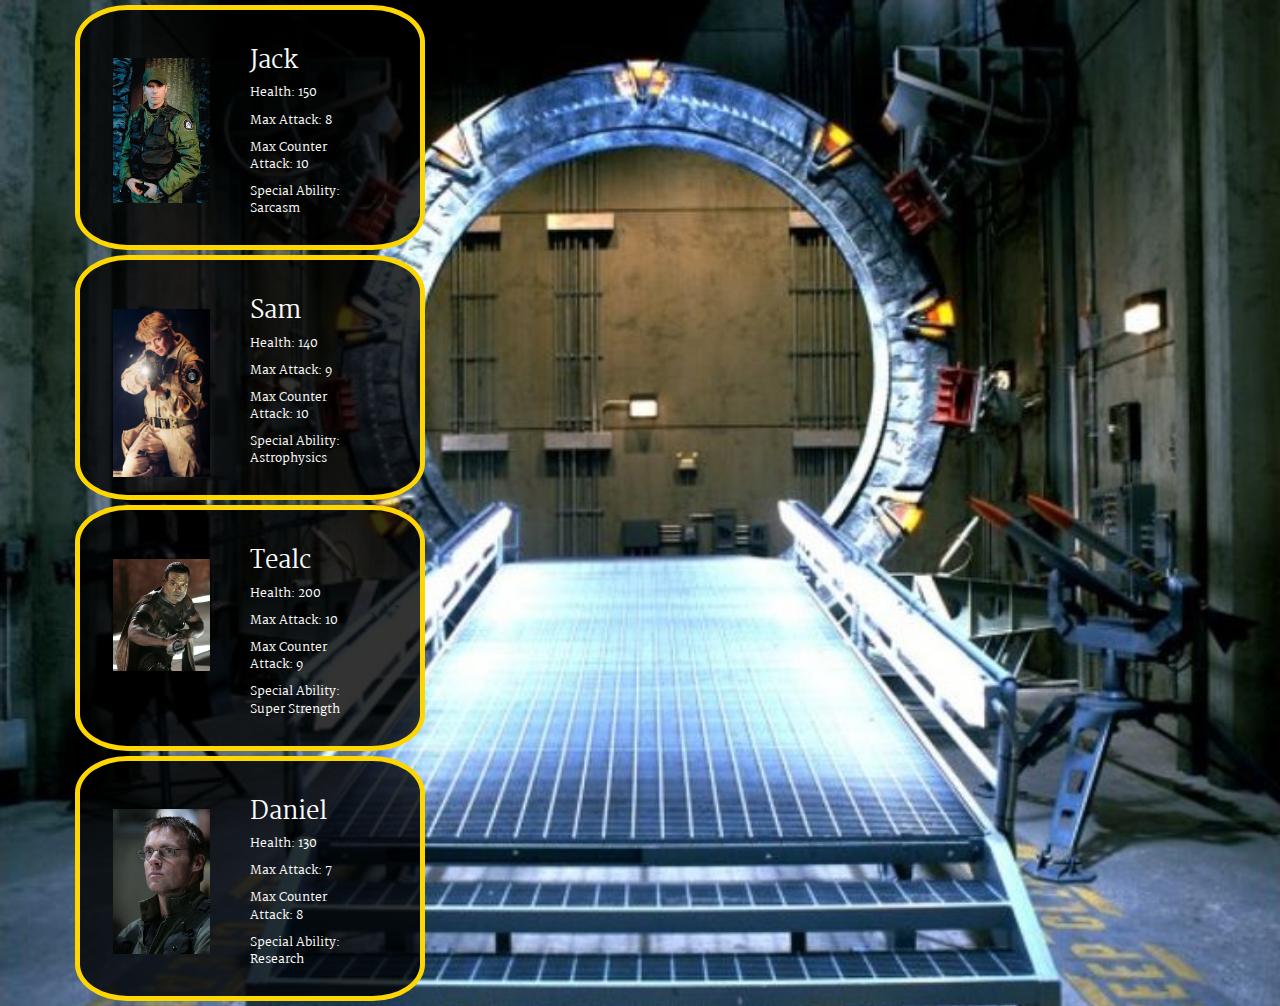
<file: index.html>
<!DOCTYPE html>
<html>

<head>
    <meta charset="UTF-8">
    <title>Stargate SG-1 RPG</title>
    <!-- Allows scalability for different sized screens -->
    <meta name="viewport" content="width=device-width, initial-scale=1">
    <!-- Link to reset css -->
    <link rel="stylesheet" href="assets/css/reset.css">
    <!-- Link to Google Fonts -->
    <link href="https://fonts.googleapis.com/css?family=Martel:400,700" rel="stylesheet">
    <!-- Bootstrap -->
    <link rel="stylesheet" href="https://maxcdn.bootstrapcdn.com/bootstrap/3.3.7/css/bootstrap.min.css" integrity="sha384-BVYiiSIFeK1dGmJRAkycuHAHRg32OmUcww7on3RYdg4Va+PmSTsz/K68vbdEjh4u"
        crossorigin="anonymous">
    <!-- Link to styles in css -->
    <link rel="stylesheet" type="text/css" href="assets/css/style.css">

</head>


<body class="container">
    <audio id="theme" src="assets/stargateTheme.mp3" loop="loop" type="audio/mpeg">
    </audio>
    <audio id="zat" src="assets/zat_gun.mp3" type="audio/mpeg">
    </audio>
    <div class="row" id="game">
        <div class="col-sm-4" id="startCardHolder">
        </div>
        <div class="col-sm-8" id="selectionArea">
            <div class="row">
                <div class="col-sm" id="hero">
                </div>
            </div>
            <div class="row">
                <div class="col-sm">
                    <button class="disabled btn hide btn-danger" id="fight">
                        Begin
                    </button>
                </div>
            </div>
            <div class="row">
                <div class="col-sm" id="enemy">
                </div>
            </div>
        </div>
    </div>
    <!-- 
New features:
Make it so that the cards are created via jquery. 
The game starts with the four cards at the top of the player area. 
Two cards move to the middle and attack buttons appear. Ability buttons/bars show progress and are clickable.
-->

    <script src="https://cdnjs.cloudflare.com/ajax/libs/jquery/3.2.1/jquery.min.js"></script>
    <script src="assets/javascript/abilityConstructor.js"></script>
    <script src="assets/javascript/characterConstructor.js"></script>
    <script src="assets/javascript/app.js"></script>
</body>

</html>
</file>
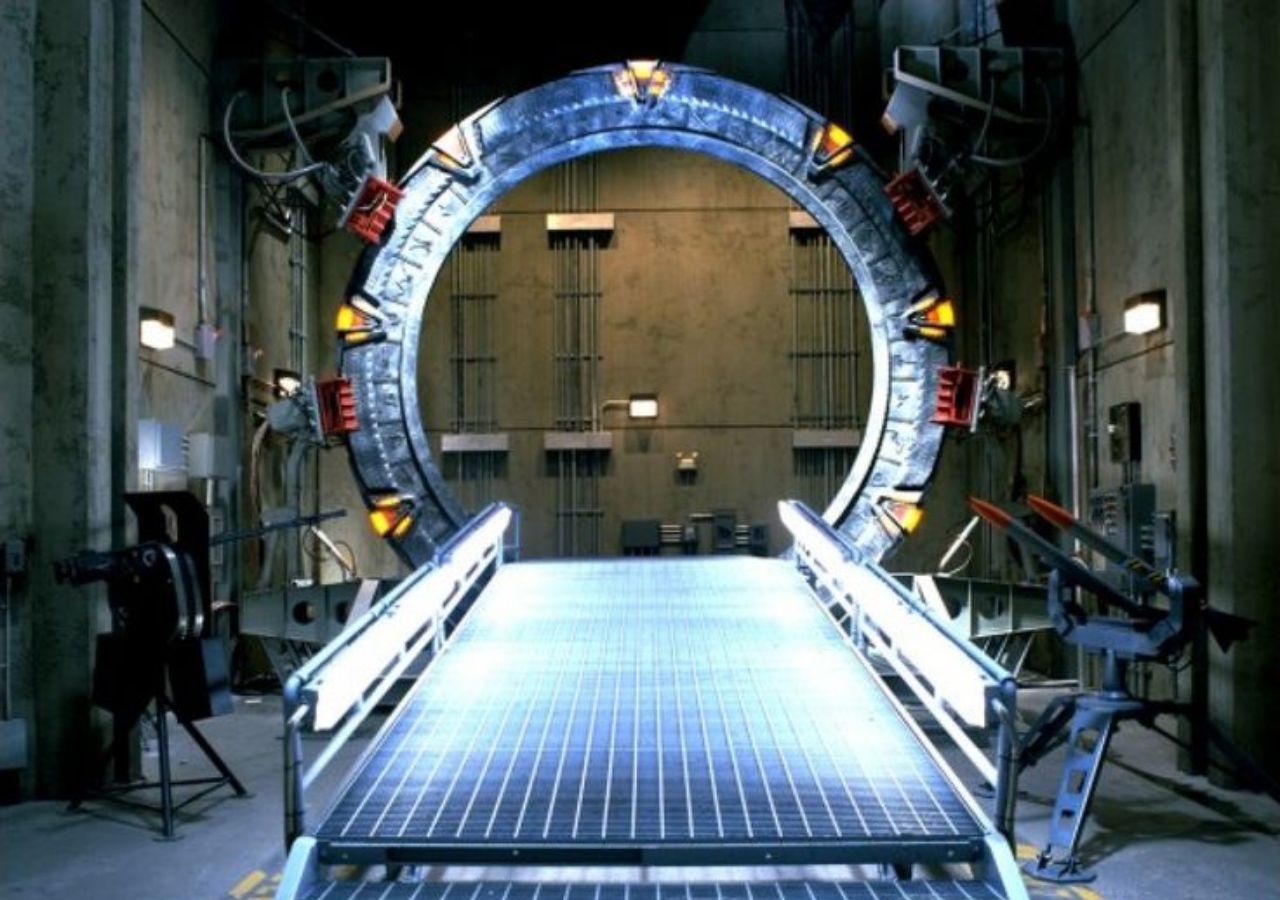
<file: indexOld.html>
<!DOCTYPE html>
<html>

<head>
    <meta charset="UTF-8">
    <title>Stargate SG-1 RPG</title>
    <!-- Allows scalability for different sized screens -->
    <meta name="viewport" content="width=device-width, initial-scale=1">
    <!-- Link to reset css -->
    <link rel="stylesheet" href="assets/css/reset.css">
    <!-- Link to Google Fonts -->
    <link href="https://fonts.googleapis.com/css?family=Martel:400,700" rel="stylesheet">
    <!-- Bootstrap -->
    <link rel="stylesheet" href="https://maxcdn.bootstrapcdn.com/bootstrap/3.3.7/css/bootstrap.min.css" integrity="sha384-BVYiiSIFeK1dGmJRAkycuHAHRg32OmUcww7on3RYdg4Va+PmSTsz/K68vbdEjh4u"
        crossorigin="anonymous">
    <!-- Link to styles in css -->
    <link rel="stylesheet" type="text/css" href="assets/css/style.css">

</head>

<!-- 
New features:
Make it so that the cards are created via jquery. 
The game starts with the four cards at the top of the player area. 
Two cards move to the middle and attack buttons appear. Ability buttons/bars show progress and are clickable.
-->


<body>
    <audio id="theme" src="assets/stargateTheme.mp3" loop="loop" type="audio/mpeg">
    </audio>
    <audio id="zat" src="assets/zat_gun.mp3" type="audio/mpeg">
    </audio>
    <div class="container">
        <div class="row beginning-stats beginning-cards">
            <!-- Top of the screen, where the player initially picks a character -->
            <!-- Stat card for Jack O'Neill -->
            <!-- Jack image and name on the left of stat card -->
            <!-- <div class="col-xs-3">
                <div class="row stat-card" id="jack">
                    <div class="col-xs-6">
                        <h1 class="text-center text-normal" value="jack">Jack O'Neill</h1>
                        <img class="img-responsive characters" id="jackImg" value="jack" src="assets/images/Jack-Oneill.jpg" alt="Jack O'Neill">
                    </div> -->
                    <!-- Jack's stats on the right side of the stat card -->
                    <!-- <div class="text-center col-xs-6 stats" value="jack" id="jackStats">
                        <h1 class="statHeading">Stats</h1>
                        <hr>
                        <p>Health
                            <span id="jackHealth"></span>
                        </p>
                        <p>Attack
                            <span id="jackBaseAttack"></span>
                        </p>
                        <p>Counter Attack
                            <span id="jackCounterAttack"></span>
                        </p>
                        <p>Special Power: Sarcasm</p>
                    </div>
                </div>
            </div> -->
            <!-- Sam's stat card -->
            <!-- Left side of Sam's stat card -->
            <!-- <div class="col-xs-3">
                <div class="row stat-card" id="sam">
                    <div class="col-xs-6">
                        <h1 class="text-center name text-normal" value="sam">Dr. Samantha Carter</h1>
                        <img class="img-responsive characters" id="samImg" src="assets/images/Sam-Carter.jpg" alt="Samantha Carter">
                    </div> -->
                    <!-- Sam's stats -->
                    <!-- <div class="stats col-xs-6 text-center" id="samStats">
                        <h1 class="statHeading">Stats</h1>
                        <hr>
                        <p>Health
                            <span id="samHealth"></span>
                        </p>
                        <p>Attack
                            <span id="samBaseAttack"></span>
                        </p>
                        <p>Counter Attack
                            <span id="samCounterAttack"></span>
                        </p>
                        <p>Special Power: Astrophysics</p>
                    </div>
                </div>
            </div> -->
            <!-- Teal'c's stat card -->
            <!-- Teal'c's image and name on the left side of stat card -->
            <!-- <div class="col-xs-3">
                <div class="row stat-card" id="tealc">
                    <div class="col-xs-6">
                        <h1 class="text-center name text-normal">Teal'c the Jaffa</h1>
                        <img class="img-responsive characters" id="tealcImg" src="assets/images/Tealc.jpg" alt="Teal'c the Jaffa">
                    </div> -->
                    <!-- Teal'c's stats -->
                    <!-- <div class="stats col-xs-6 text-center" id="tealcStats">
                        <h1 class="statHeading">Stats</h1>
                        <hr>
                        <p>Health
                            <span id="tealcHealth"></span>
                        </p>
                        <p>Attack
                            <span id="tealcBaseAttack"></span>
                        </p>
                        <p>Counter Attack
                            <span id="tealcCounterAttack"></span>
                        </p>
                        <p>Special Power: Super Strength</p>
                    </div>
                </div>
            </div> -->
            <!-- Daniel's stat card -->
            <!-- Daniel's image and name on the left side of the stat card -->
            <!-- <div class="col-xs-3">
                <div class="row stat-card" id="daniel">
                    <div class="col-xs-6">
                        <h1 class="text-center name text-normal">Dr. Daniel Jackson</h1>
                        <img class="img-responsive characters" id="danielImg" src="assets/images/Daniel-Jackson.jpg" alt="Daniel Jackson">

                    </div> -->
                    <!-- Daniel's stats -->
                    <!-- <div class=" stats col-xs-6 text-center" id="danielStats">
                        <h1 class="statHeading">Stats</h1>
                        <hr>
                        <p>Health
                            <span id="danielHealth"></span>
                        </p>
                        <p>Attack
                            <span id="danielBaseAttack"></span>
                        </p>
                        <p>Counter Attack
                            <span id="danielCounterAttack"></span>
                        </p>
                        <p>Special Power: Research</p>
                    </div>
                </div>
            </div> -->
        </div>
        <div class="row arena text-center">
            <div class="col-xs-4" id="enemy-character"></div>
            <div class="col-xs-4 text-center instructions">
                <div id="attack-button"></div>
            </div>
            <div class="col-xs-4" id="chosen-character"></div>

        </div>
        <div class="row specs">
            <div class="col-xs-6">
                <div class="row">
                    <div class="col-xs-12 text-center fight-text" id="enemy-HP">
                    </div>
                </div>
                <div class="row">
                    <div class="col-xs-12 text-center fight-text" id="enemy-special">
                    </div>
                </div>
                <div class="row">
                    <div class="col-xs-12 text-center specialCounter" id="enemySpecialCounter"></div>
                </div>
            </div>
            <div class="col-xs-6">
                <div class="row">
                    <div class="col-xs-12 text-center fight-text" id="player-HP">
                    </div>
                </div>
                <div class="row">
                    <div class="col-xs-12 text-center fight-text" id="player-special">
                    </div>
                </div>
                <div class="row">
                    <div class="col-xs-12 text-center specialCounter" id="playerSpecialCounter"></div>
                    <!-- <div class="progress-container">
                        <div id="progressBarPlayer">
                        </div> -->
                    <!-- </div> -->
                </div>
            </div>
        </div>
    </div>
    <script src="https://cdnjs.cloudflare.com/ajax/libs/jquery/3.2.1/jquery.min.js"></script>
    <script src="assets/javascript/game.js"></script>
</body>

</html>
</file>
<file: assets/css/style.css>
/* Stargate image */
body{
    background-image: url(../images/stargate.jpg);
    background-size: cover;
}

/* font-family: 'Martel', serif; */


/* images for the characters */
.image{
    border-radius: 10%;
    margin-top:10%;
    /* border so that the selected images can glow */
 }

/* active status to make the images glow when selected */
.glowing-choice{
        
            -webkit-box-shadow: 0 0 50px orange;
               -moz-box-shadow: 0 0 50px orange;
                    box-shadow: 0 0 50px orange;
        }

.glowing-enemy{
    -webkit-box-shadow: 0 0 50px blue;
    -moz-box-shadow: 0 0 50px blue;
         box-shadow: 0 0 50px blue;
}

/* Text for the names of the characters */
.text-normal{
    font-family: 'Martel', serif;
    color:white;
    font-size:15px;
    margin-left:10px;
    
}

.instructions{
    font-family: 'Martel', serif;
    color:white;
    font-size:50px;

}

/* the box holding the stat information on the stat cards */
.stats{
    font-family: 'Martel', serif;
    color:rgb(255, 255, 255);
    font-size:12px;
}
/* The headings for the stats */
.statHeading{
    font-size:15px;
}
/* The box holding the entire stat card including the stats and the picture */
.stat-card{
    background-color:rgba(0,0,0,.8); 
    border: 5px solid gold;
    border-radius:15%;  
    margin:5px;
    padding:5%
}

/* area where fighting occurs */
.arena{
    margin-top: 5px;
    font-size:50px;
    color:red;
}

/* when player and enemy are brought to the middle to fight, this appears */
.arena-active{
    background-color:rgba(0,0,0,.9);
    padding:50px;
    border-radius:10%;
    border: 5px solid gold;

}

/* //centering attack button using flex box */
#attack-button{
    display:flex;
    justify-content: center;
    width:100%;
}

.beginning-stats{
    width:100%;
}

.progress-container{
    width:100%;
    border: 1px solid black;
    color:gray;
    line-height: 20px;
} 

.fight-text{
    font-family: 'Martel', serif;
    font-size:12px;
    color:black;
    padding:10px 0 10px 10px;
}

.specialCounter{
    margin:10px;

}

/* the button stylings */
#gamePlaying{
    position:relative;
    margin-top:10%;
    margin-left:20%;
}

#attack{
    margin-left:23%;
}
</file>
